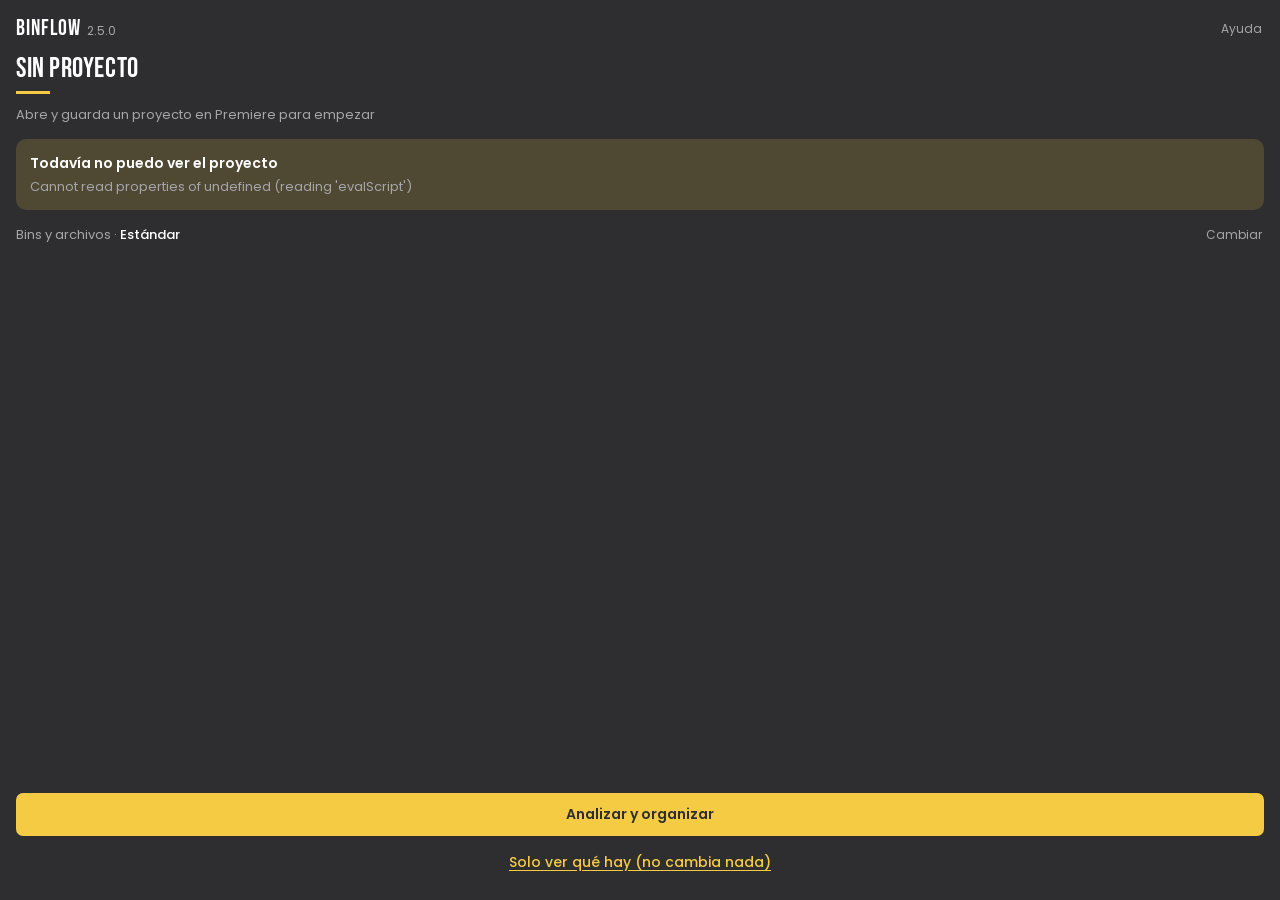
<file: plugin/com.binflow.organizer/index.html>
<!DOCTYPE html>
<html lang="es" data-theme="dark">
<head>
    <meta charset="UTF-8">
    <title>BinFlow</title>
    <link rel="stylesheet" href="style.css">
</head>
<body>
    <div id="screen" role="region" aria-label="BinFlow"></div>
    <!-- Scripts de Adobe -->
    <script src="./lib/CSInterface.js"></script>
    <script src="./ui/ui-logic.js"></script>
    <script src="main.js"></script>
</body>
</html>
</file>
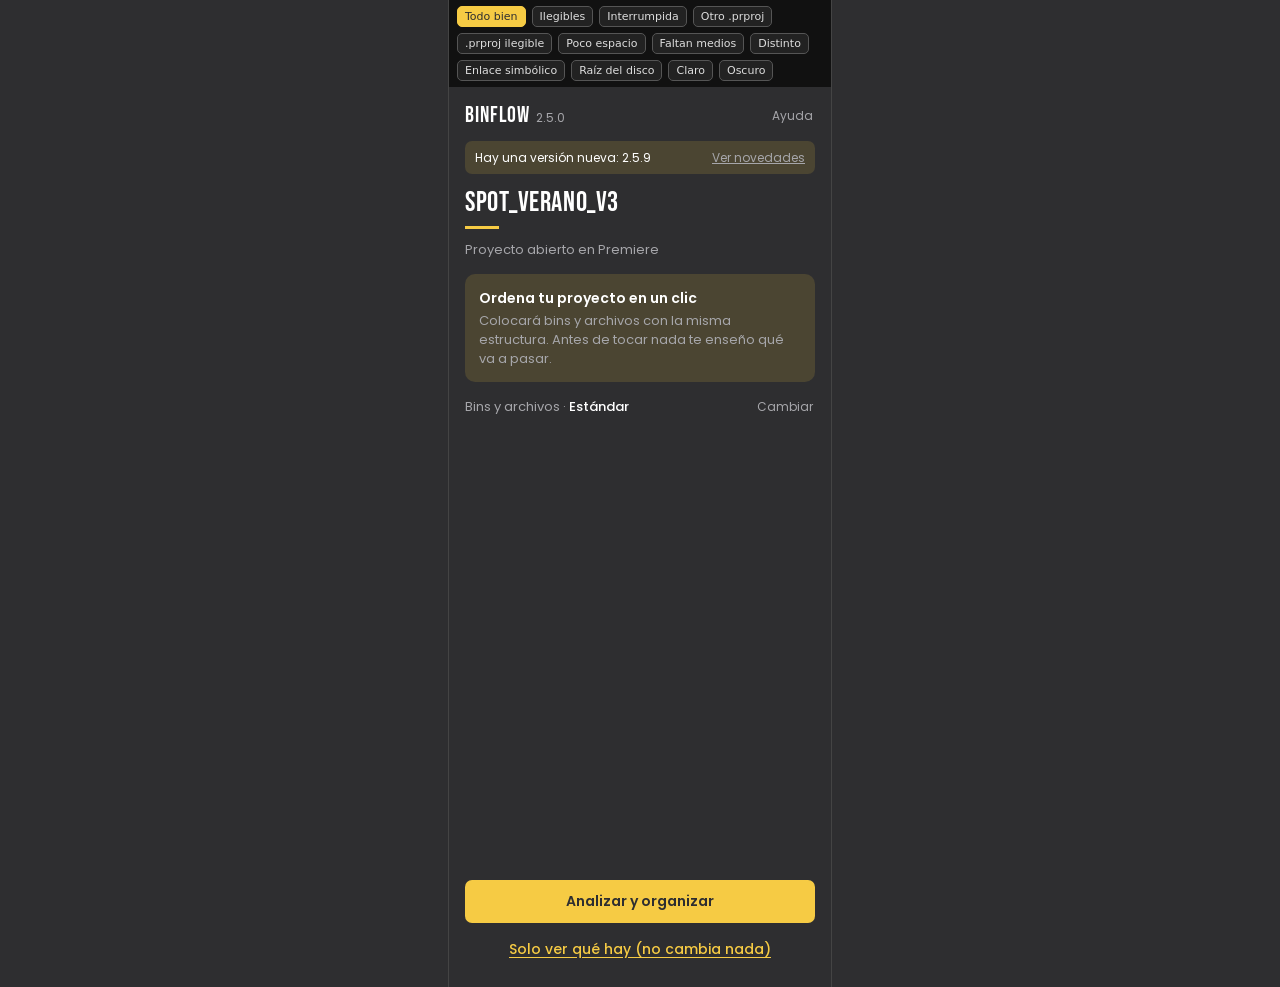
<file: tests/ui-harness.html>
<!DOCTYPE html>
<html lang="es" data-theme="dark">
<head>
<meta charset="UTF-8">
<title>BinFlow · panel real con motor simulado</title>
<link rel="stylesheet" href="../plugin/com.binflow.organizer/style.css">
<style>
  #harness{position:sticky;top:0;z-index:5;background:#111;color:#ddd;font:11px/1.4 system-ui;padding:6px 8px;display:flex;gap:6px;flex-wrap:wrap;align-items:center}
  #harness button{font:11px system-ui;padding:3px 7px;border:1px solid #555;background:#222;color:#ddd;border-radius:5px;cursor:pointer}
  #harness button.on{background:#F6CB44;color:#2E2E30;border-color:#F6CB44}
  body{max-width:384px;margin:0 auto;border-left:1px solid #444;border-right:1px solid #444}
</style>
</head>
<body>
<!-- Arnés de pruebas: el panel REAL (main.js + ui-logic.js) con un Premiere y un motor simulados. Nada toca disco. -->
<div id="harness"></div>
<div id="screen"></div>
<!-- Modo CEP mixto (--enable-nodejs --mixed-context): la página tiene `module`, `exports` y `require` globales. -->
<script>window.module = { exports: {} }; window.exports = window.module.exports;</script>
<script>
(function () {
  var SC = [['ok','Todo bien'],['unreadable','Ilegibles'],['interrupted','Interrumpida'],['other','Otro .prproj'],['otherbad','.prproj ilegible'],['space','Poco espacio'],['missing','Faltan medios'],['changed','Distinto'],['outside','Enlace simbólico'],['unsafe','Raíz del disco']];
  var env = window.__env = { scenario: 'ok', recovered: false, hasSession: false, openName: 'Spot_Verano_v3', log: [] };
  var PROJ = '/Volumes/Rodaje/Spot_Verano/Premiere';
  function log(x) { env.log.push(x); }

  function makePlan() {
    var sc = env.scenario, ops = [], i, cats = [['Videos', 142], ['Music & SFX', 31], ['Images', 58], ['Graphics', 17]];
    var assets = PROJ + '/01 Assets';
    cats.forEach(function (c) { for (i = 0; i < Math.min(c[1], 12); i++) ops.push({ type: 'move', source: PROJ + '/Brutos/' + c[0] + '_' + i + '.dat', dest: assets + '/' + c[0] + '/' + c[0] + '_' + i + '.dat', size: 1000 }); });
    for (i = 0; i < 4; i++) ops.push({ type: 'move', source: PROJ + '/viejo' + i + '.txt', dest: assets + '/_No usados/Docs/viejo' + i + '.txt', size: 10, reason: 'no usado' });
    var ext = [['tema_verano.wav', '/Volumes/Archivo/Música/tema_verano.wav', 640], ['Dron_playa_01.mov', '/Volumes/Archivo/Dron/Dron_playa_01.mov', 520], ['locucion_final.wav', '/Volumes/Escritorio/locucion_final.wav', 60]];
    ext.forEach(function (e) { ops.push({ type: 'copy', source: e[1], dest: assets + '/Music & SFX/' + e[0], size: e[2] * 1048576 }); });
    var plan = { projectPath: PROJ + '/Spot_Verano_v3.prproj', projectFolder: PROJ, assetsDir: assets, ops: ops, items: [], binMoves: [], groups: [], missing: [], ambiguous: [], manual: [{ name: 'Rotulo_Titulo.aegraphic', path: PROJ + '/Graficos/Rotulo_Titulo.aegraphic', dest: assets + '/Graphics/Rotulo_Titulo.aegraphic', type: 'move', offline: true, moved: true }], warnings: [], confirmations: [], otherProjects: [], unreadable: [], suggestedRoot: null, blocked: false, blockReason: '',
      unused: [], summary: { moves: 248, copies: 3, relinks: 251, kept: 0, unusedToFolder: 12, sources: 0, groupFiles: 0, bytesToCopy: 1220 * 1048576, binMoves: 37, items: 251, unusedTotal: 12 } };
    if (sc === 'unreadable') { plan.blocked = true; plan.blockCode = 'unreadable'; plan.blockReason = 'No se pueden leer 3 carpetas o archivos.'; plan.unreadable = [PROJ + '/Media/B-roll/IMG_0412.mov', PROJ + '/Media/B-roll/IMG_0413.mov', PROJ + '/Audio/Voz/take_07.wav']; }
    if (sc === 'interrupted' && !env.recovered) { plan.blocked = true; plan.blockCode = 'interrupted'; plan.blockReason = 'Una organización anterior se interrumpió a mitad.'; }
    if (sc === 'other') { plan.confirmations = ['Estas carpetas son de otros proyectos de Premiere y NO se tocarán: Spot30.']; plan.otherProjects = [{ path: '/Volumes/Rodaje/Spot30/Spot30_v2.prproj', excluded: '/Volumes/Rodaje/Spot30' }]; }
    if (sc === 'otherbad') { plan.blocked = true; plan.blockCode = 'unreadable-project'; plan.blockReason = 'No se puede leer Spot30_v2.prproj'; plan.otherProjects = [{ path: PROJ + '/Spot30_v2.prproj', error: 'archivo dañado' }]; }
    if (sc === 'space') { plan.blocked = true; plan.blockCode = 'no-space'; plan.blockReason = 'No hay espacio suficiente para copiar los medios externos (1281 MB necesarios, 819 MB libres).'; }
    if (sc === 'missing') { plan.blocked = true; plan.blockCode = 'unresolved'; plan.blockReason = 'Hay medios que no se encuentran.'; plan.missing = [{ name: 'Entrevista_C.mov', path: '/Volumes/Rodaje/Spot_Verano/Media/Entrevistas/Entrevista_C.mov' }, { name: 'Cartela_final.psd', path: '/Volumes/Descargas/Cartela_final.psd' }]; }
    if (sc === 'outside') { plan.blocked = true; plan.blockCode = 'outside'; plan.blockReason = 'La carpeta de assets sale de la carpeta del proyecto (enlace simbólico): ' + assets; }
    if (sc === 'unsafe') { plan.blocked = true; plan.blockCode = 'unsafe-root'; plan.blockReason = 'El proyecto está guardado directamente en «/Volumes/Rodaje». Guárdalo dentro de su propia carpeta antes de organizarlo.'; }
    return plan;
  }

  var engine = {
    version: '2.5.0-sim',
    buildPlan: function () { return new Promise(function (r) { setTimeout(function () { r(makePlan()); }, 350); }); },
    createSession: function () { return Promise.resolve({ dir: '/sim/session1' }); },
    execute: function (plan, progress, session, signal) {
      return new Promise(function (resolve) {
        var n = 0, total = 20;
        (function step() {
          if (signal && signal.cancelled) { resolve({ done: new Array(n * 5).join('x').split('x').map(function () { return { type: 'move' }; }), errors: [], cancelled: true, relinks: [], copiedBytes: 0 }); return; }
          n++; progress(n, total, n < 15 ? 'Moviendo archivos…' : 'Copiando y verificando…');
          if (n >= total) { var done = []; for (var i = 0; i < 248; i++) done.push({ type: 'move' }); for (i = 0; i < 3; i++) done.push({ type: 'copy' }); resolve({ done: done, errors: [], relinks: [{ nodeId: 'n1', to: '/x' }], copiedBytes: 1220 * 1048576 }); return; }
          setTimeout(step, 70);
        })();
      });
    },
    finalizeSession: function () { env.hasSession = true; },
    latestSession: function () { return (env.scenario === 'interrupted' && !env.recovered) || env.hasSession ? { meta: { createdAt: '2026-11-21T18:42:00Z', status: 'done' } } : null; },
    findInterrupted: function () { return env.scenario === 'interrupted' && !env.recovered ? [{ dir: '/s', meta: { createdAt: '2026-11-21T18:42:00Z' } }] : []; },
    undo: function () { return new Promise(function (r) { setTimeout(function () { r({ restored: env.scenario === 'interrupted' ? 14 : 251, failed: [], cleaned: env.scenario === 'interrupted' ? ['a', 'b'] : [], kept: [], relinks: [], sessionDir: '/sim/session1', relinksSkipped: 0 }); }, 300); }); },
    completeUndo: function () { env.recovered = true; env.hasSession = false; },
    writeReports: function () { return Promise.resolve({ htmlPath: '/sim/LOG.html', pdfPath: '/sim/LOG.pdf', jsonPath: '/sim/LOG.json' }); },
    logDirFor: function (p) { return '/sim/LOG'; }
  };

  window.SystemPath = { EXTENSION: 'EXTENSION' };
  window.CSInterface = function () {};
  CSInterface.THEME_COLOR_CHANGED_EVENT = 'theme';
  CSInterface.prototype.getSystemPath = function () { return '/sim/ext'; };
  CSInterface.prototype.getHostEnvironment = function () { throw new Error('sin host'); };
  CSInterface.prototype.addEventListener = function () {};
  CSInterface.prototype.openURLInDefaultBrowser = function (u) { log('open ' + u); };
  CSInterface.prototype.evalScript = function (script, cb) {
    var out, name = /gpOrganizer\.(\w+)/.exec(script)[1];
    if (name === 'getProjectInfo') out = { status: 'SUCCESS', projectPath: (env.scenario === 'changed' && env.openName !== 'Spot_Verano_v3') ? '/Volumes/Otro/Cliente_B.prproj' : PROJ + '/Spot_Verano_v3.prproj', projectFolder: PROJ, projectName: env.openName };
    else if (name === 'getProfilesJSON') out = { 'Estándar': { '_Secuencias': [], 'Videos': ['mp4', 'mov'], 'Music & SFX': ['wav', 'mp3'], 'Images': ['jpg', 'png'], 'Z_Others': [] } };
    else if (name === 'getProjectSnapshot') out = { categories: { 'Videos': [], 'Music & SFX': [] }, projectFolder: PROJ, items: [] };
    else if (name === 'applyOrganization') { var p = JSON.parse(JSON.parse(script.replace(/^gpOrganizer\.applyOrganization\(/, '').replace(/\)$/, ''))); out = { status: 'SUCCESS', stats: { requested: p.relinks.length, relinked: p.relinks.length, binMoved: 37, relinkFailed: [], binFailed: [], undoSaved: true } }; }
    else if (name === 'applyUndo') out = { status: 'SUCCESS', relinked: 3, binsRestored: 2, failed: [] };
    else if (name === 'healthCheck') out = { status: 'SUCCESS', offline: [{ name: 'Entrevista_C.mov', path: '/Volumes/x/Entrevista_C.mov' }], noBin: [], duplicates: [], emptyBins: [] };
    else if (name === 'getDebugLog') out = { premiereVersion: '25.0 (sim)', os: 'Mac', projectOpen: true, projectName: 'Spot_Verano_v3', projectSaved: true, projectPath: PROJ, totalItems: 251, offlineItems: 2 };
    else out = { status: 'SUCCESS' };
    setTimeout(function () { cb(JSON.stringify(out)); }, 25);
  };
  window.cep_node = { require: function (name) {
    if (/updater/.test(name)) return {
      checkForUpdate: function () { return new Promise(function (r) { setTimeout(function () { r(window.__env.update === 'none' ? { status: 'current', latest: { version: '2.4.1' } } : { status: 'available',
        latest: { version: '2.5.9', date: '2026-11-24', url: 'u', sha256: 'x' },
        changelog: [{ version: '2.5.9', date: '2026-11-24', features: ['Botón «Actualizar plugin»'], improvements: ['Más rápido al abrir'] }, { version: '2.5.5', date: '2026-11-20', features: ['Gráficos de Adobe se mueven'], improvements: [] }] }); }, 200); }); },
      installUpdate: function (info) { return new Promise(function (res, rej) { setTimeout(function () { window.__env.update === 'fail' ? rej(new Error('La descarga no coincide con la huella esperada (sha256). No se ha instalado nada.')) : res({ ok: true, version: info.version }); }, 600); }); }
    };
    if (name === 'path') return { join: function () { return [].slice.call(arguments).join('/'); } };
    if (name === 'child_process') return { execFile: function (c, a) { log('exec ' + c + ' ' + a.join(' ')); }, spawn: function () { return { stdin: { end: function (t) { log('copy ' + t); } } }; } };
    return engine;
  } };
  window.cep = { fs: { showOpenDialogEx: function () { return { err: 0, data: ['/Volumes/Rodaje/Spot_Verano'] }; } } };

  // Barra de escenarios
  var bar = document.getElementById('harness');
  function draw() {
    bar.innerHTML = SC.map(function (s) { return '<button data-sc="' + s[0] + '" class="' + (env.scenario === s[0] ? 'on' : '') + '">' + s[1] + '</button>'; }).join('') +
      '<button data-theme="light">Claro</button><button data-theme="dark">Oscuro</button>';
  }
  bar.addEventListener('click', function (e) {
    var b = e.target.closest('button'); if (!b) return;
    if (b.getAttribute('data-theme')) { document.documentElement.setAttribute('data-theme', b.getAttribute('data-theme')); return; }
    env.scenario = b.getAttribute('data-sc'); env.recovered = false; env.hasSession = false; env.openName = 'Spot_Verano_v3';
    draw(); window.__binflow.state.busy = false; window.__binflow.state.rootOverride = null; window.__binflow.go('home'); window.__binflow.refreshHome();
  });
  draw();
  var q = /[?&]scenario=(\w+)/.exec(location.search); if (q) env.scenario = q[1];
  var t = /[?&]theme=(light|dark)/.exec(location.search); if (t) document.documentElement.setAttribute('data-theme', t[1]);
  draw();
}());
</script>
<script src="../plugin/com.binflow.organizer/ui/ui-logic.js"></script>
<script src="../plugin/com.binflow.organizer/main.js"></script>
</body>
</html>
</file>
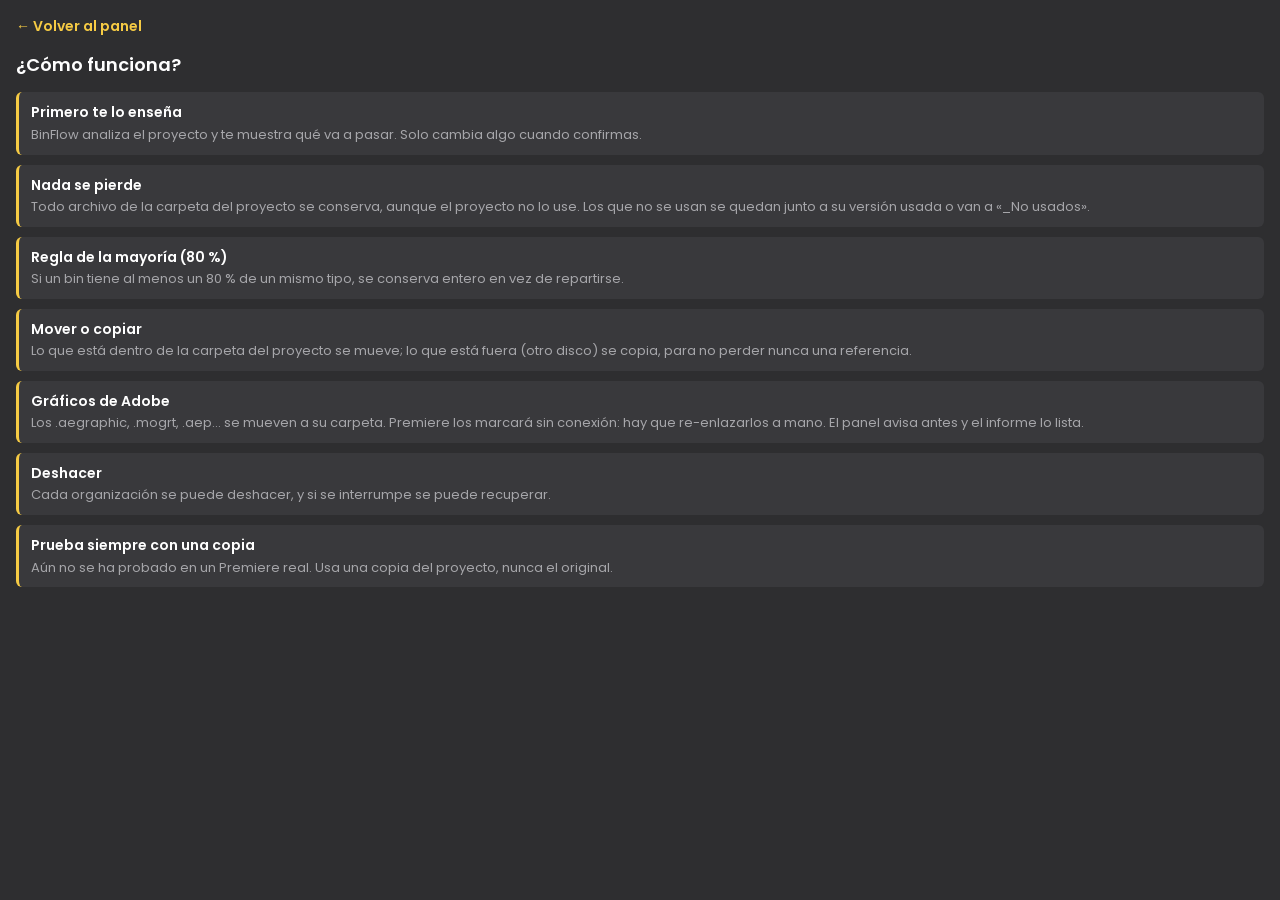
<file: plugin/com.binflow.organizer/como_funciono.html>
<!DOCTYPE html>
<html lang="es">
<head>
    <meta charset="UTF-8">
    <title>¿Cómo funciona? - BinFlow</title>
    <link rel="stylesheet" href="style.css">
    <style>
        body { padding: 16px; overflow: auto; -webkit-user-select: text; user-select: text; }
        h1 { font-size: 18px; margin: 8px 0 14px; }
        .back { display: inline-block; margin-bottom: 8px; color: var(--accent-text); text-decoration: none; font-weight: 600; }
        .item { background: var(--bg2); border-left: 3px solid var(--accent); border-radius: 6px; padding: 10px 12px; margin-bottom: 10px; }
        .item b { display: block; margin-bottom: 3px; }
        .item p { margin: 0; color: var(--dim); font-size: 13px; }
    </style>
</head>
<body>
    <a href="index.html" class="back">← Volver al panel</a>
    <h1>¿Cómo funciona?</h1>
    <div class="item"><b>Primero te lo enseña</b><p>BinFlow analiza el proyecto y te muestra qué va a pasar. Solo cambia algo cuando confirmas.</p></div>
    <div class="item"><b>Nada se pierde</b><p>Todo archivo de la carpeta del proyecto se conserva, aunque el proyecto no lo use. Los que no se usan se quedan junto a su versión usada o van a «_No usados».</p></div>
    <div class="item"><b>Regla de la mayoría (80 %)</b><p>Si un bin tiene al menos un 80 % de un mismo tipo, se conserva entero en vez de repartirse.</p></div>
    <div class="item"><b>Mover o copiar</b><p>Lo que está dentro de la carpeta del proyecto se mueve; lo que está fuera (otro disco) se copia, para no perder nunca una referencia.</p></div>
    <div class="item"><b>Gráficos de Adobe</b><p>Los .aegraphic, .mogrt, .aep… se mueven a su carpeta. Premiere los marcará sin conexión: hay que re-enlazarlos a mano. El panel avisa antes y el informe lo lista.</p></div>
    <div class="item"><b>Deshacer</b><p>Cada organización se puede deshacer, y si se interrumpe se puede recuperar.</p></div>
    <div class="item"><b>Prueba siempre con una copia</b><p>Aún no se ha probado en un Premiere real. Usa una copia del proyecto, nunca el original.</p></div>
</body>
</html>
</file>
<file: plugin/com.binflow.organizer/style.css>
/* BinFlow - estilo propio. Sin dependencias externas (fuentes locales). */
@font-face{font-family:'Bebas Neue';src:url('fonts/BebasNeue-Regular.ttf') format('truetype');font-weight:400}
@font-face{font-family:'Poppins';src:url('fonts/Poppins-Regular.ttf') format('truetype');font-weight:400}
@font-face{font-family:'Poppins';src:url('fonts/Poppins-Medium.ttf') format('truetype');font-weight:500}
@font-face{font-family:'Poppins';src:url('fonts/Poppins-SemiBold.ttf') format('truetype');font-weight:600}

:root{
  --yellow:#F6CB44; --gray:#2E2E30;
  --bg:#2E2E30; --bg2:#39393c; --bg3:#454548; --line:#4a4a4d;
  --ink:#FFFFFF; --dim:#A6A6AA;
  --accent:#F6CB44; --accent-ink:#2E2E30; --accent-text:#F6CB44; --accent-soft:rgba(246,203,68,.14);
  --ok:#5cc79a; --ok-soft:rgba(92,199,154,.15);
  --warn:#F6CB44; --warn-soft:rgba(246,203,68,.16);
  --bad:#f07a6a; --bad-soft:rgba(240,122,106,.16);
}
[data-theme="light"]{
  --bg:#FFFFFF; --bg2:#F2F2F3; --bg3:#E6E6E8; --line:#D9D9DB;
  --ink:#2E2E30; --dim:#6b6b70;
  --accent:#F6CB44; --accent-ink:#2E2E30; --accent-text:#2E2E30; --accent-soft:rgba(246,203,68,.22);
  --ok:#1f8a5b; --ok-soft:rgba(31,138,91,.12);
  --warn:#2E2E30; --warn-soft:rgba(246,203,68,.3);
  --bad:#c8402f; --bad-soft:rgba(200,64,47,.1);
}
*{box-sizing:border-box}
html,body{margin:0;min-height:100%}
body{background:var(--bg);color:var(--ink);font:14px/1.45 Poppins,-apple-system,"Segoe UI",Helvetica,Arial,sans-serif;-webkit-user-select:none;user-select:none}
#screen{min-height:100vh;display:flex;flex-direction:column}
.screen{padding:18px 16px 20px;display:flex;flex-direction:column;gap:14px;flex:1;animation:in .18s ease-out}
@keyframes in{from{opacity:0;transform:translateY(4px)}to{opacity:1;transform:none}}
h3{margin:0;font:400 28px/1.05 'Bebas Neue',sans-serif;text-transform:uppercase;letter-spacing:.02em}
h3::after{content:'';display:block;width:34px;height:3px;background:var(--yellow);margin-top:8px}
.screen>.badge+h3{margin-top:-4px}
.screen>div>h3+.sub,.screen>div>h3+p{margin-top:12px}
.sub{color:var(--dim);margin:0;font-size:13px}
.spacer{flex:1}
.btn{display:block;width:100%;border:0;border-radius:7px;padding:11px 14px;font:inherit;font-weight:600;cursor:pointer;background:var(--accent);color:var(--accent-ink);text-align:center}
.btn:hover{filter:brightness(1.08)}
.btn:disabled,.btn.soon{opacity:.5;cursor:not-allowed;filter:none}
.btn.sec{background:var(--bg3);color:var(--ink);font-weight:500}
.btn.ghost{background:transparent;color:var(--accent-text);font-weight:500;padding:8px;text-decoration:underline;text-underline-offset:3px}
.btn.danger{background:var(--bad-soft);color:var(--bad)}
.btn small{display:block;font-weight:400;font-size:11px;opacity:.85}
.btn:focus-visible,summary:focus-visible,.link:focus-visible,input:focus-visible,select:focus-visible{outline:2px solid var(--accent);outline-offset:2px}
.btns{display:flex;flex-direction:column;gap:8px}
.top{display:flex;justify-content:space-between;align-items:center}
.brand{font:400 22px/1 'Bebas Neue',sans-serif;letter-spacing:.04em;text-transform:uppercase}
.brand i{font:400 12px Poppins,sans-serif;font-style:normal;color:var(--dim);margin-left:6px;letter-spacing:0}
.link{background:none;border:0;color:var(--dim);font:inherit;font-size:12px;cursor:pointer;padding:2px;text-decoration:none}
.link:hover{color:var(--ink)}
a.link{color:var(--dim)}
.card{background:var(--bg2);border:1px solid var(--line);border-radius:10px;padding:13px}
.card.warn{background:var(--warn-soft);border-color:transparent}
.card.bad{background:var(--bad-soft);border-color:transparent}
.card.ok{background:var(--ok-soft);border-color:transparent}
.card.info{background:var(--accent-soft);border-color:transparent}
.card h4{margin:0 0 4px;font-size:14px}
.card p{margin:0;font-size:13px;color:var(--dim)}
.card .btn{margin-top:10px}
.why{font-size:12px;color:var(--dim);margin:8px 0 0}
.why b{color:var(--ink);font-weight:600}
.nums{display:grid;grid-template-columns:1fr 1fr;gap:8px}
.num{background:var(--bg2);border:1px solid var(--line);border-radius:10px;padding:11px}
.num strong{display:block;font:400 42px/1 'Bebas Neue',sans-serif;letter-spacing:.01em}
.num span{font-size:12px;color:var(--dim)}
.num.wide{grid-column:1/-1;display:flex;align-items:baseline;gap:8px}
.num.wide strong{font-size:32px}
.seg{display:flex;background:var(--bg3);border-radius:7px;padding:2px}
.seg button{flex:1;border:0;background:transparent;color:var(--dim);font:inherit;font-size:12px;padding:6px;border-radius:5px;cursor:pointer}
.seg button.on{background:var(--bg);color:var(--ink);font-weight:600}
.seg.col{flex-direction:column;gap:2px}
.seg.col button{text-align:left;padding:8px 10px}
.seg.col button small{display:block;font-size:11px;font-weight:400;color:var(--dim)}
.tree{font:12px/1.65 ui-monospace,SFMono-Regular,Menlo,Consolas,monospace;background:var(--bg2);border:1px solid var(--line);border-radius:8px;padding:10px 12px;white-space:pre;overflow-x:auto;color:var(--ink)}
.tree .d{color:var(--dim)} .tree .n{color:var(--accent-text);font-weight:600} .tree .u{color:var(--warn)}
details{border-top:1px solid var(--line);padding-top:8px}
summary{cursor:pointer;color:var(--dim);font-size:12px;list-style:none}
summary::-webkit-details-marker{display:none}
summary::before{content:"▸ "} details[open] summary::before{content:"▾ "}
details ul{margin:8px 0 0;padding-left:16px;font-size:12px;color:var(--dim)}
code{font:11px ui-monospace,Menlo,Consolas,monospace;color:var(--ink);word-break:break-all}
.bar{height:8px;background:var(--bg3);border-radius:99px;overflow:hidden}
.bar i{display:block;height:100%;width:0;background:var(--accent);transition:width .25s}
.big{font:400 64px/1 'Bebas Neue',sans-serif}
.steps{list-style:none;margin:0;padding:0;display:flex;flex-direction:column;gap:7px;font-size:13px}
.steps li{color:var(--dim);display:flex;gap:8px}
.steps li.on{color:var(--ink)} .steps li.done{color:var(--ok)}
.steps li::before{content:"○"} .steps li.on::before{content:"◔"} .steps li.done::before{content:"✓"}
.badge{font-size:11px;font-weight:600;border-radius:99px;padding:2px 9px;display:inline-block;align-self:flex-start}
.badge.ok{background:var(--ok-soft);color:var(--ok)} .badge.warn{background:var(--yellow);color:#2E2E30} .badge.bad{background:var(--bad-soft);color:var(--bad)}
.mode{display:flex;justify-content:space-between;align-items:center;font-size:13px;color:var(--dim)}
.mode b{color:var(--ink);font-weight:500}
.check{display:flex;justify-content:center;align-items:center;width:54px;height:54px;border-radius:12px;background:var(--yellow);color:#2E2E30;font-size:28px;font-weight:600}
.chips{display:flex;flex-wrap:wrap;gap:6px}
.chip{font-size:12px;background:var(--bg3);border-radius:99px;padding:3px 10px;color:var(--dim)}
.plist{list-style:none;margin:8px 0 0;padding:0;display:flex;flex-direction:column;gap:8px}
.plist li{font-size:13px;-webkit-user-select:text;user-select:text}
.plist code{display:block;margin-top:1px;color:var(--dim);line-height:1.4;font-size:11px}
.plist .sz{font-size:11px;color:var(--dim)}
.plist .note{display:block;font-size:11px;color:var(--dim)}
.plist .row-actions{display:flex;gap:10px;margin-top:2px}
.plist .row-actions button{background:none;border:0;padding:0;color:var(--accent-text);font:inherit;font-size:11px;cursor:pointer;text-decoration:underline}
.card.save{background:var(--accent-soft);border:2px solid var(--accent);animation:glow 1.6s ease-in-out infinite}
.card.save h4{color:var(--accent-text)}
.card.save p{color:var(--ink)}
kbd{font:600 12px ui-monospace,Menlo,Consolas,monospace;background:var(--accent);color:var(--accent-ink);border-radius:5px;padding:2px 7px}
@keyframes glow{0%,100%{box-shadow:0 0 0 0 var(--accent-soft)}50%{box-shadow:0 0 14px 3px var(--accent)}}
label.field{display:block;font-size:12px;color:var(--dim)}
label.field input,label.field select,.cat input{display:block;width:100%;margin-top:4px;padding:8px;border-radius:6px;border:1px solid var(--line);background:var(--bg2);color:var(--ink);font:inherit;font-size:13px;-webkit-user-select:text;user-select:text}
.cat{background:var(--bg2);border:1px solid var(--line);border-radius:8px;padding:10px;display:flex;flex-direction:column;gap:6px;font-size:12px;color:var(--dim)}
.cat button{align-self:flex-end}
.mini{background:var(--bg3);color:var(--ink);border:0;border-radius:6px;padding:6px 10px;font:inherit;font-size:12px;cursor:pointer}
.mini:hover{filter:brightness(1.1)}
.minis{display:flex;flex-wrap:wrap;gap:6px}
.debug{font:11px/1.5 ui-monospace,Menlo,Consolas,monospace;background:var(--bg2);border:1px solid var(--line);border-radius:6px;padding:8px;white-space:pre-wrap;-webkit-user-select:text;user-select:text;color:var(--dim)}
.toast{font-size:12px;color:var(--dim);text-align:center;min-height:16px}
@media (prefers-reduced-motion:reduce){.card.save{animation:none}.screen{animation:none}.bar i{transition:none}}
.plist+.why{margin-top:12px}

/* Interruptor de Ajustes (v2.4.1) */
.toggle{display:flex;gap:10px;align-items:flex-start;margin:14px 0;cursor:pointer;font-size:13px;color:var(--ink);line-height:1.35}
.toggle input{margin-top:3px;accent-color:var(--accent,#F6CB44);flex:none}
.toggle small{display:block;color:var(--dim);font-size:11.5px;margin-top:3px}

/* Aviso de actualización (v2.5.0) */
.pill{display:flex;justify-content:space-between;gap:8px;align-items:center;width:100%;border:0;border-radius:7px;background:var(--accent-soft);color:var(--ink);font:inherit;font-size:12px;padding:8px 10px;cursor:pointer;text-align:left}
.pill span{color:var(--dim);text-decoration:underline;white-space:nowrap}
</file>
